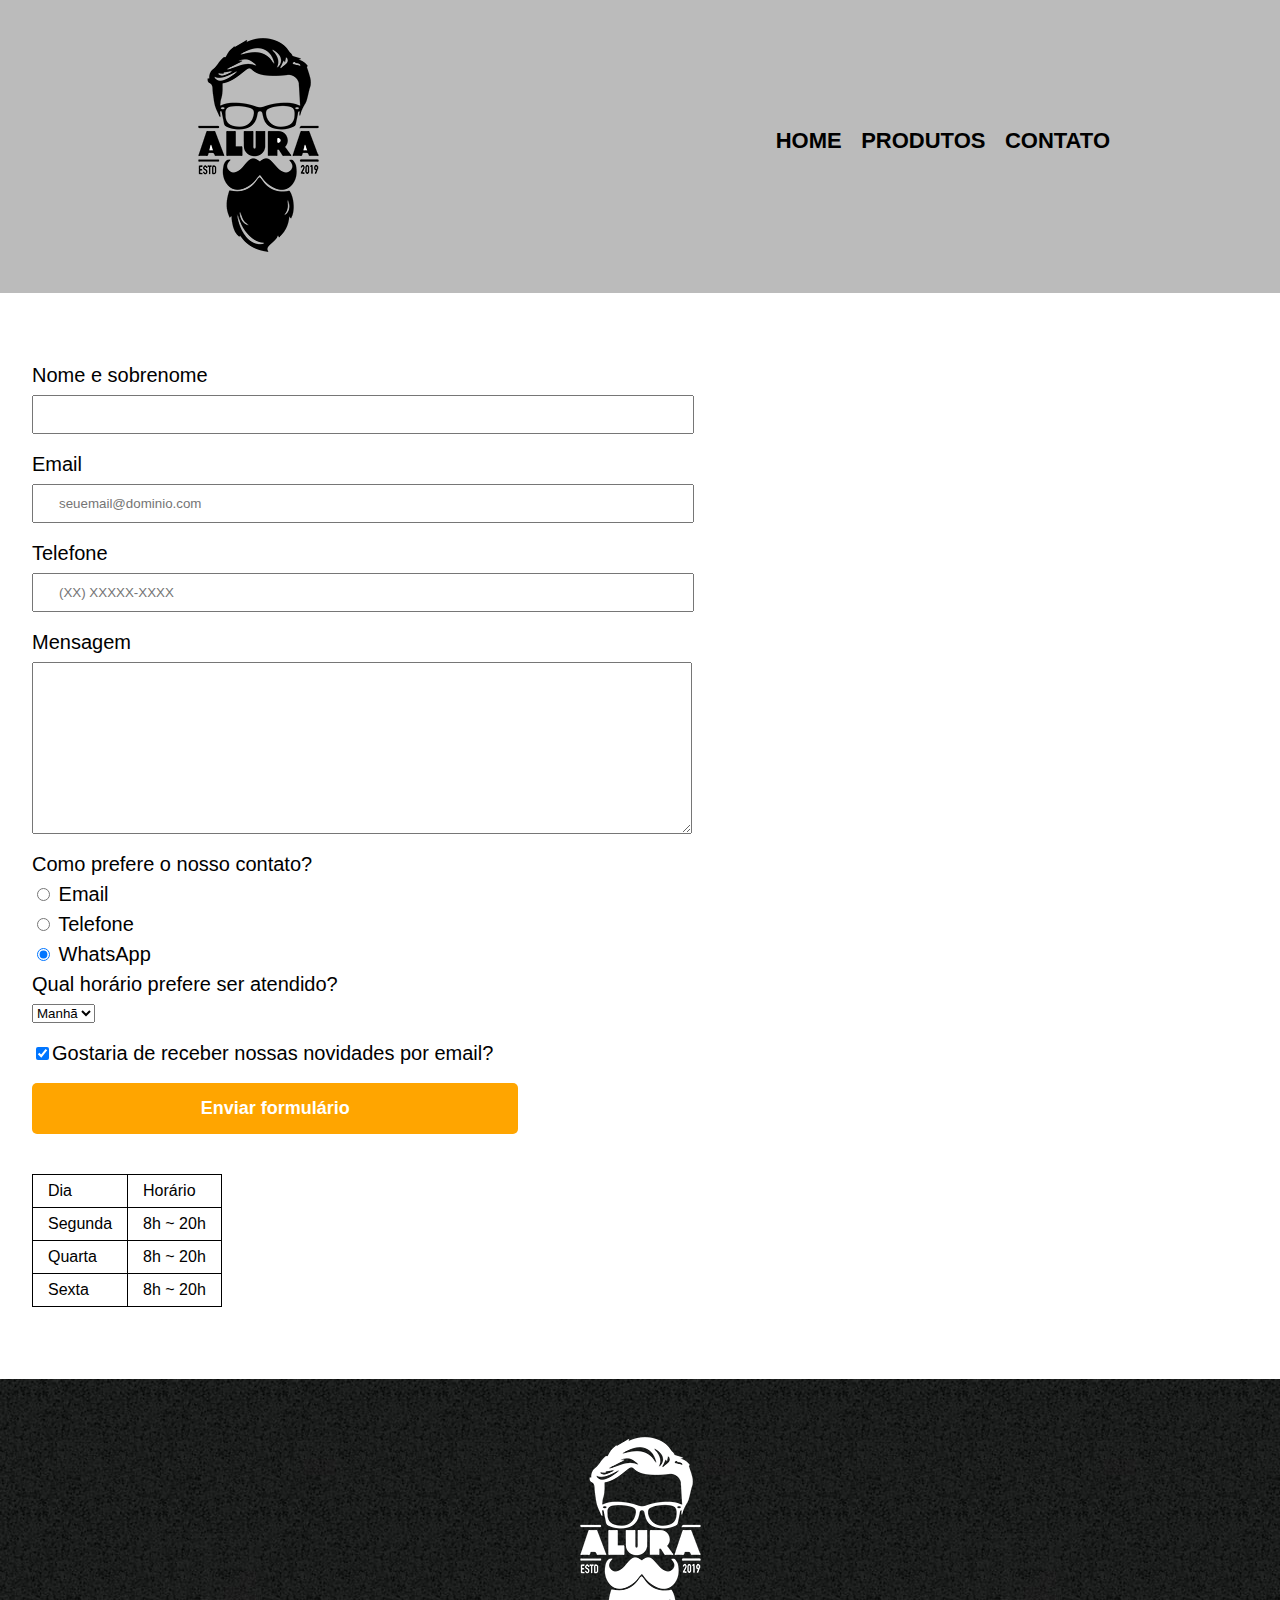
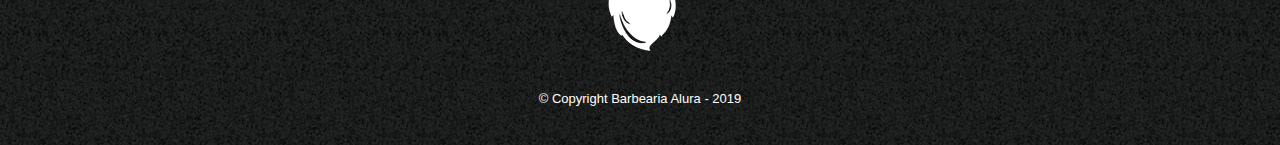
<file: Barbearia_Alura/contato.html>
<!DOCTYPE html>
<html>
	<head>
		<meta charset="UTF-8">
		<title>Contato - Barbearia Alura</title>

		<link rel="stylesheet" href="css/reset.css">
		<link rel="stylesheet" href="css/style.css">
	</head>
	<body>
		<header>
			<div class="caixa">
				<h1><img src="imagens/logo.png" alt="Logo da Barbearia Alura"></h1>

				<nav>
					<ul>
						<li><a href="index.html">Home</a></li>
						<li><a href="produtos.html">Produtos</a></li>
						<li><a href="contato.html">Contato</a></li>
					</ul>
				</nav>
			</div>
		</header>

		<main class="contato__main">
			<form>
				<label for="nomesobrenome">Nome e sobrenome</label>
				<input type="text" id="nomesobrenome" class="input-padrao" required>

				<label for="email">Email</label>
				<input type="email" id="email" class="input-padrao" required placeholder="seuemail@dominio.com">

				<label for="telefone">Telefone</label>
				<input type="tel" id="telefone" class="input-padrao" required placeholder="(XX) XXXXX-XXXX">

				<label for="mensagem">Mensagem</label>
				<textarea cols="70" rows="10" id="mensagem" class="input-padrao" required></textarea>

				<fieldset>
					<legend>Como prefere o nosso contato?</legend>
					<label for="radio-email"><input type="radio" name="contato" value="email" id="radio-email"> Email</label>
					
					<label for="radio-telefone"><input type="radio" name="contato" value="telefone" id="radio-telefone"> Telefone</label>
					
					<label for="radio-whatsapp"><input type="radio" name="contato" value="whatsapp" id="radio-whatsapp" checked> WhatsApp</label>
				</fieldset>

				<fieldset>
					<legend>Qual horário prefere ser atendido?</legend>
					<select>
						<option>Manhã</option>
						<option>Tarde</option>
						<option>Noite</option>
					</select>
				</fieldset>

				<label class="checkbox"><input type="checkbox" checked>Gostaria de receber nossas novidades por email?</label>

				<input type="submit" value="Enviar formulário" class="enviar">
			</form>

			<table>
				<tr>
					<td>Dia</td>
					<td>Horário</td>
				</tr>
				<tr>
					<td>Segunda</td>
					<td>8h ~ 20h</td>
				</tr>
				<tr>
					<td>Quarta</td>
					<td>8h ~ 20h</td>
				</tr>
				<tr>
					<td>Sexta</td>
					<td>8h ~ 20h</td>
				</tr>
			</table>
		</main>

		<footer>
			<img src="imagens/logo-branco.png" alt="Logo da Barbearia Alura">
			<p class="copyright">&copy; Copyright Barbearia Alura - 2019</p>
		</footer>
	</body>
</html>
</file>
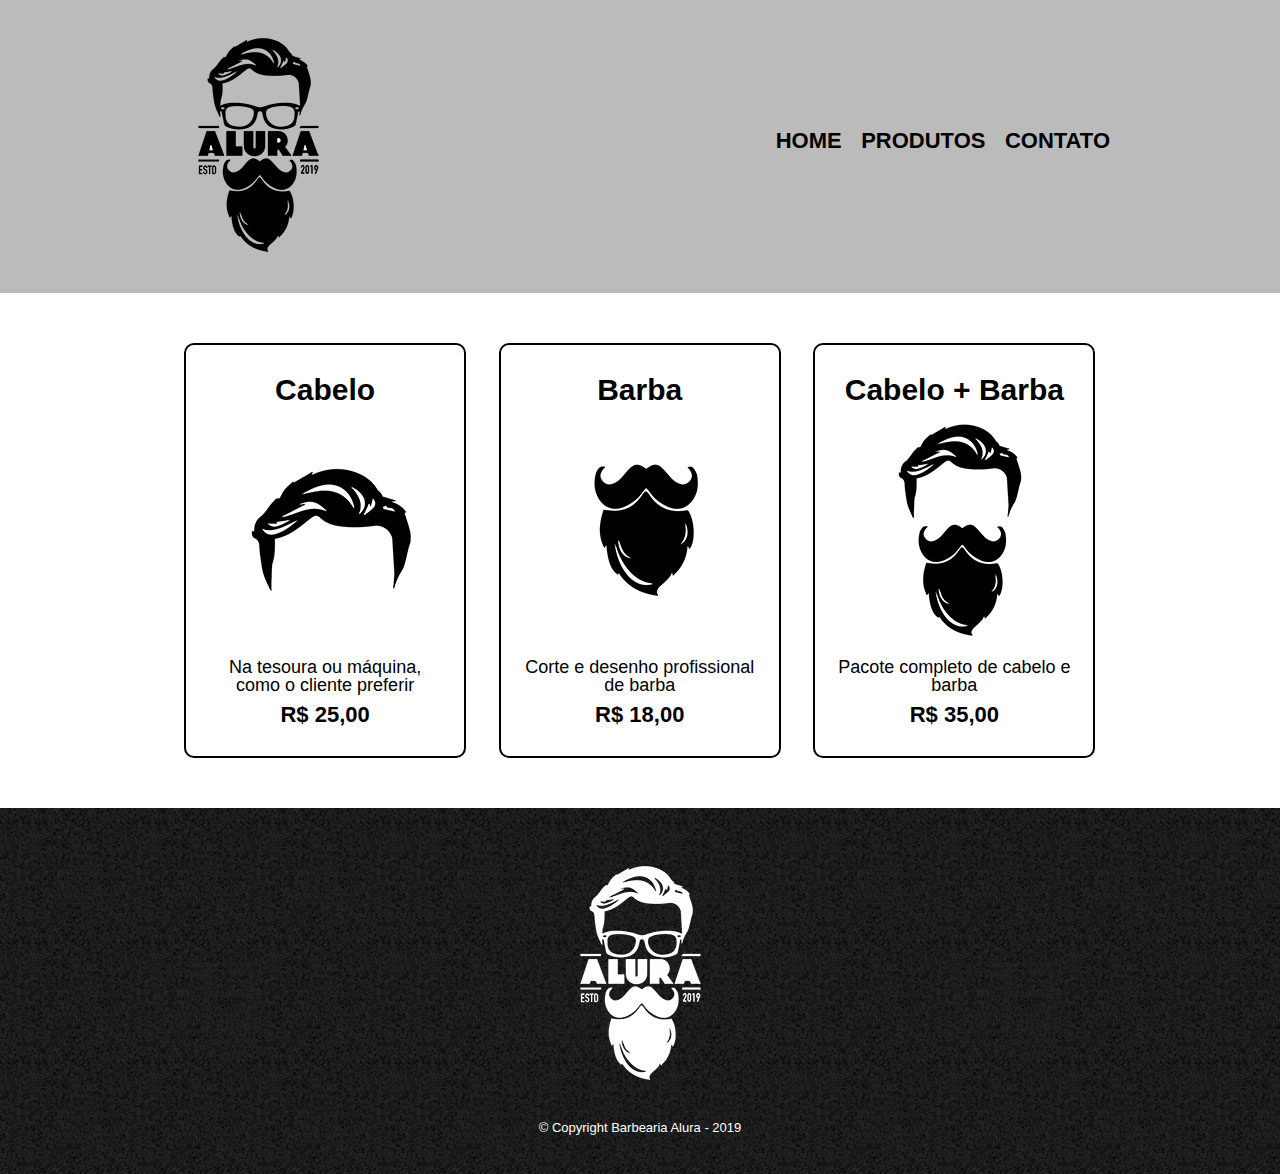
<file: Barbearia_Alura/produtos.html>
<!DOCTYPE html>
<html>
	<head>
		<meta charset="UTF-8">
		<title>Produtos - Barbearia Alura</title>

		<link rel="stylesheet" href="css/reset.css">
		<link rel="stylesheet" href="css/style.css">
	</head>
	<body>
		<header>
			<div class="caixa">
				<h1><img src="imagens/logo.png"></h1>

				<nav>
					<ul>
						<li><a href="index.html">Home</a></li>
						<li><a href="produtos.html">Produtos</a></li>
						<li><a href="contato.html">Contato</a></li>
					</ul>
				</nav>
			</div>
		</header>

		<main>
			<ul class="produtos">
				<li>
					<h2>Cabelo</h2>
					<img src="imagens/cabelo.jpg">
					<p class="produto-descricao">Na tesoura ou máquina, como o cliente preferir</p>
					<p class="produto-preco">R$ 25,00</p>
				</li>
				<li>
					<h2>Barba</h2>
					<img src="imagens/barba.jpg">
					<p class="produto-descricao">Corte e desenho profissional de barba</p>
					<p class="produto-preco">R$ 18,00</p>
				</li>
				<li>
					<h2>Cabelo + Barba</h2>
					<img src="imagens/cabelo+barba.jpg">
					<p class="produto-descricao">Pacote completo de cabelo e barba</p>
					<p class="produto-preco">R$ 35,00</p>
				</li>
			</ul>
		</main>

		<footer>
			<img src="imagens/logo-branco.png">
			<p class="copyright">&copy; Copyright Barbearia Alura - 2019</p>
		</footer>
	</body>
</html>
</file>
<file: Barbearia_Alura/css/style.css>
header {
	background: #BBBBBB;
	padding: 20px 0;
}

body {
	font-family: 'Mukta', sans-serif;
}

.contato__main {
	padding: 2rem;
}

.caixa {
	position: relative;
	width: 940px;
	margin: 0 auto;
}

nav {
	position: absolute;
	top: 110px;
	right: 0;
}

nav li {
	display: inline;
	margin: 0 0 0 15px;
}

nav a {
	text-transform: uppercase;
	color: #000000;
	font-weight: bold;
	font-size: 22px;
	text-decoration: none;
}

nav a:hover {
	color: #C78C19;
	text-decoration: underline;
}

.produtos {
	width: 940px;
	margin: 0 auto;
	padding: 50px 0;
}

.produtos li {
	display: inline-block;
	text-align: center;
	width: 30%;
	vertical-align: top;
	margin: 0 1.5%;
	padding: 30px 20px;
	box-sizing: border-box;
	border: 2px solid #000000;
	border-radius: 10px;
}

.produtos li:hover {
	border-color: #C78C19;
}

.produtos li:active {
	border-color: #088C19;	
}

.produtos li:hover h2 {
	font-size: 34px;
}

.produtos h2 {
	font-size: 30px;
	font-weight: bold;
}

.produto-descricao {
	font-size: 18px;
}

.produto-preco {
	font-size: 22px;
	font-weight: bold;
	margin-top: 10px;
}

footer {
	text-align: center;
	background: url("../imagens/bg.jpg");
	padding: 40px 0;
}

.copyright {
	color: #FFFFFF;
	font-size: 13px;
	margin: 20px 0 0;
}

main {

}

form {
	margin: 40px 0;
}

form label, form legend {
	display:block;
	font-size: 20px;
	margin: 0 0 10px;
}

.input-padrao {
	display: block;
	margin: 0 0 20px;
	padding: 10px 25px;
	width: 50%;
}

.checkbox {
	margin: 20px 0;
}

.enviar {
	width:40%;
	padding: 15px 0;
	background: orange;
	color: white;
	font-weight: bold;
	font-size: 18px;
	border: none;
	border-radius: 5px;
	transition: 1s all;
	cursor: pointer;
}

.enviar:hover {
	background: darkorange;
	transform: scale(1.2);
}

table {
	margin: 20px 0 40px;
}

thead {
	background: #555555;
	color: white;
	font-weight: bold;
}

td, th {
	border: 1px solid #000000;
	padding: 8px 15px;
}

/* Css da pagina inicial*/

.banner{
	width: 100%;
}

.titulo-principal {
	text-align: center;
	font-size: 2em;
	margin: 0 0 1em 0;
	clear: left;
	color: rgba(0,0,0,0.9);
	text-shadow: 1px 1px red;
}
/*RGBA opacidade vai de 0 a 1*/

.titulo-principal:first-letter {
	font-weight: bold;
}

.principal p {
	margin: 0 0 1em 0;
}

.principal strong{
	font-weight: bold;
}

.principal em {
	font-style: italic;
}

.imagem-beneficios {
	width: 60%;
	opacity: 1;
	transition: 300ms;
	box-shadow: 10px 10px 10px 0 black;
}
/*opacidade vai de 0 a 1*/
/*Shadow é a sombra do elemento e pode ter sombre interna com inset*/

.imagem-beneficios:hover {
	opacity: 0.8;
}


.utensilios {
	width: 120px;
	float:  left;
	margin: 0 20px 20px 0;
}

.mapa {
	padding: 3em 0;
	background: linear-gradient(#fefefe,#888888);
}

.mapa p {
	margin: 0 0 2em;
	text-align: center;
}

.video{
	width: 560px;
	margin: 2em auto;
}

.beneficios {
    padding: 3em 0;
    background: #888888;
}

.conteudo-beneficios {
    width: 640px;
    margin: 0 auto;
}

.lista-beneficios {
    width: 40%;
    display: inline-block;
    vertical-align: top;
}

.itens {
    line-height: 1.5;
}

.itens:first-child {
    font-weight: bold;
}

.itens:before {
	content: "☆";
}

.imagem-beneficios {
    width: 60%;
}


.mapa-conteudo {
    width: 940px;
    margin: 0 auto;
}

.principal {
    padding: 3em 0;
    background: #FEFEFE;
    width: 940px;
    margin: 0 auto;
}

/*Seletores~~~~~~~~*/
/*Primeiro P*/
main > p {
}

/*Primeiro irmão p depois da img*/
img + p {
}

/*Todos os P irmaos da img*/
img ~ p {
}

/*Todos os Main P que não tem o ID missão*/
main p:not(#missao) {
}
/*Também existe o calc()*/


@media screen and (max-width: 480px) {
	.caixa, .principal, .conteudo-beneficios, .video, .mapa-conteudo  {
		width: auto;
	}

	h1 {
		text-align: center;
	}

	nav {
		position: static;
	}

	.lista-beneficios, .imagem-beneficios {
		width: 100%;
	}



}
</file>
